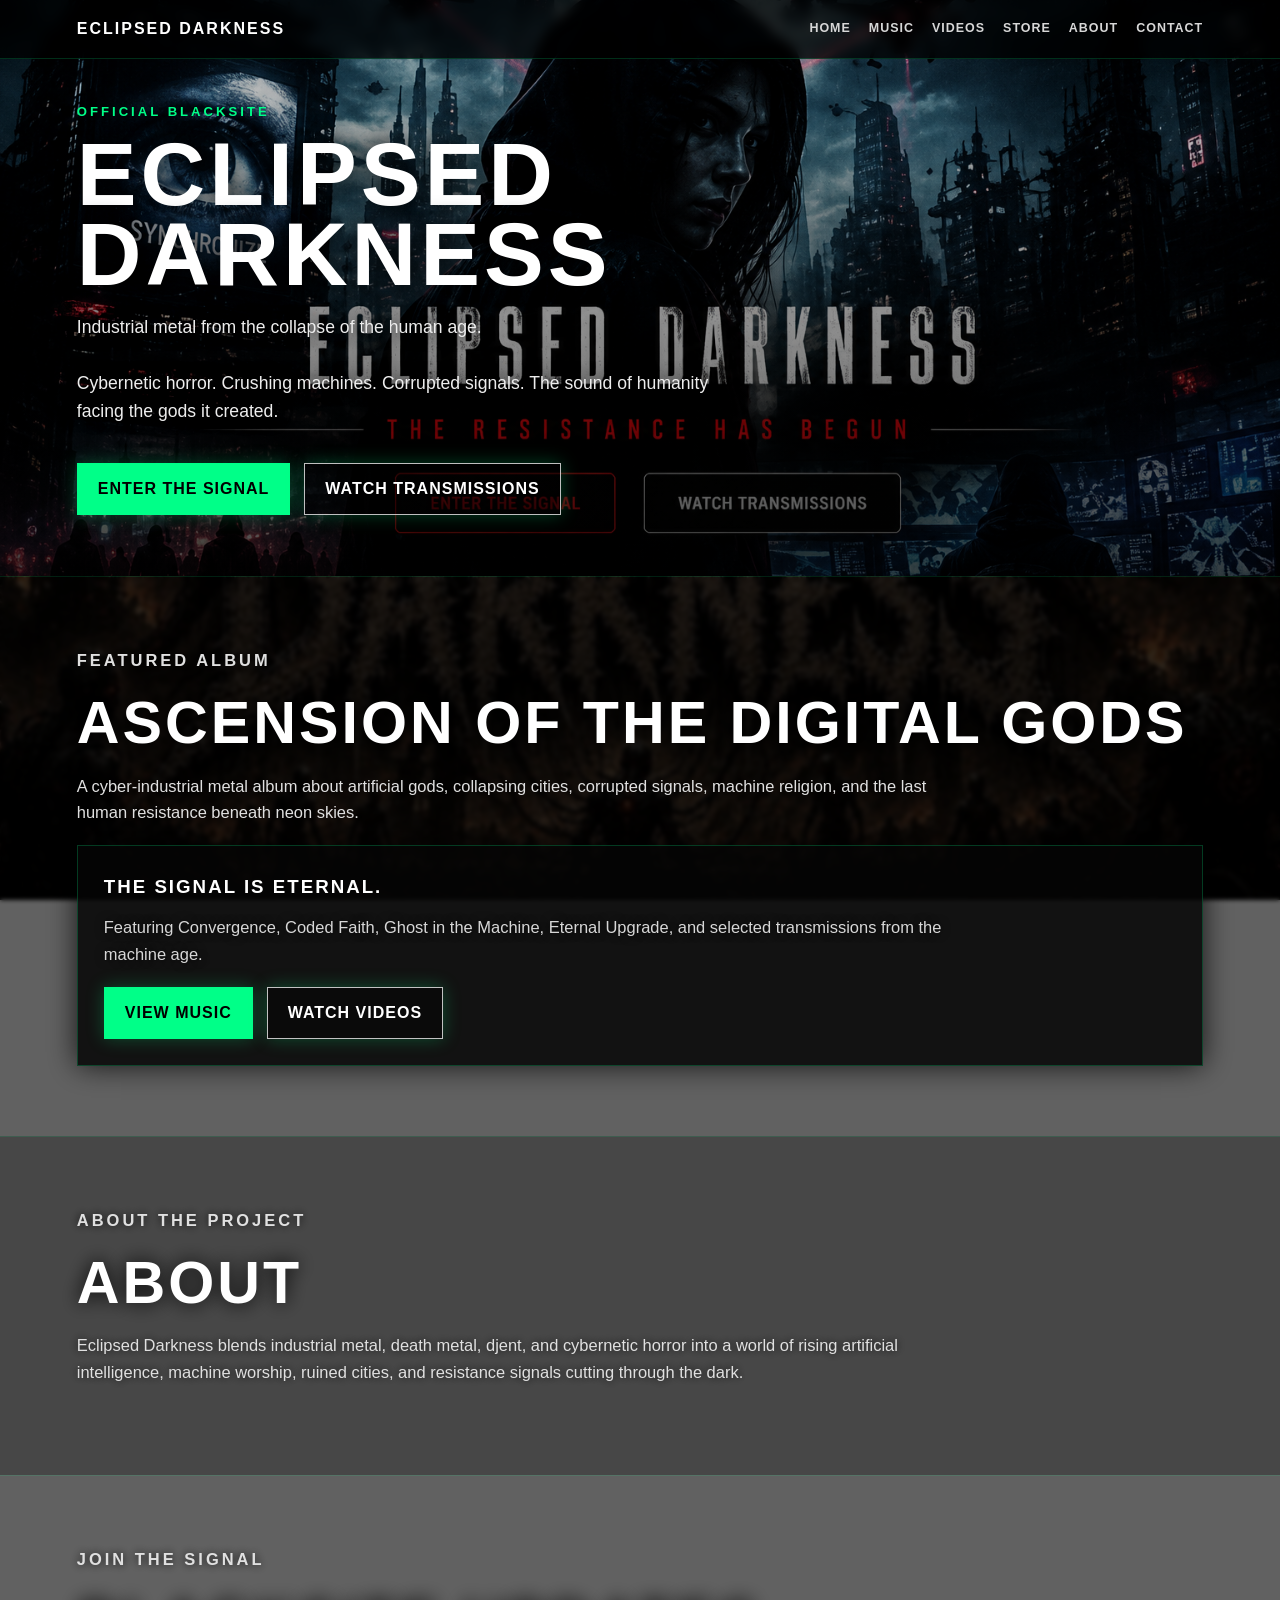
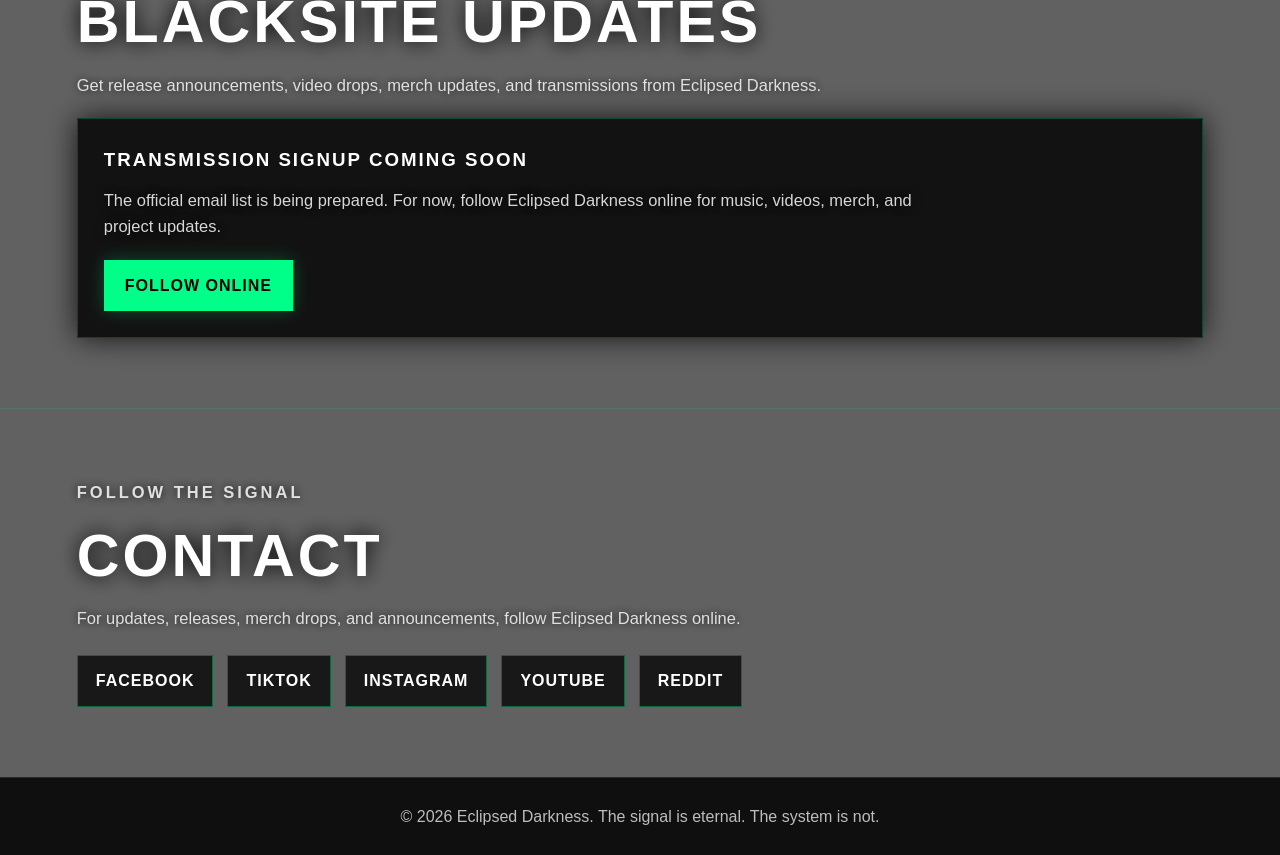
<file: index.html>
<!DOCTYPE html>
<html lang="en">
<head>
  <meta charset="UTF-8" />
  <meta name="viewport" content="width=device-width, initial-scale=1.0" />
  <title>Eclipsed Darkness</title>
  <link rel="stylesheet" href="styles.css" />
</head>

<body>

  <header class="hero">
    <nav class="nav">
      <a class="logo" href="index.html">Eclipsed Darkness</a>

      <div class="nav-links">
        <a href="index.html">Home</a>
        <a href="music.html">Music</a>
        <a href="videos.html">Videos</a>
        <a href="store.html">Store</a>
        <a href="#about">About</a>
        <a href="#contact">Contact</a>
      </div>
    </nav>

    <section class="hero-content">
      <p class="eyebrow">Official Blacksite</p>

      <h1>Eclipsed Darkness</h1>

      <p class="tagline">
        Industrial metal from the collapse of the human age.
        <br><br>
        Cybernetic horror. Crushing machines. Corrupted signals.
        The sound of humanity facing the gods it created.
      </p>

      <div class="hero-buttons">
        <a class="button" href="music.html">Enter the Signal</a>
        <a class="button secondary" href="videos.html">Watch Transmissions</a>
      </div>
    </section>
  </header>


  <main>

    <section id="music" class="section">
      <p class="eyebrow">Featured Album</p>

      <h2>Ascension of the Digital Gods</h2>

      <p>
        A cyber-industrial metal album about artificial gods, collapsing cities,
        corrupted signals, machine religion, and the last human resistance beneath neon skies.
      </p>

      <div class="feature-card">
        <h3>The signal is eternal.</h3>

        <p>
          Featuring Convergence, Coded Faith, Ghost in the Machine,
          Eternal Upgrade, and selected transmissions from the machine age.
        </p>

        <div class="hero-buttons">
          <a class="button" href="music.html">View Music</a>
          <a class="button secondary" href="videos.html">Watch Videos</a>
        </div>
      </div>
    </section>


    <section id="about" class="section dark">
      <p class="eyebrow">About the Project</p>

      <h2>About</h2>

      <p>
        Eclipsed Darkness blends industrial metal, death metal, djent, and cybernetic
        horror into a world of rising artificial intelligence, machine worship,
        ruined cities, and resistance signals cutting through the dark.
      </p>
    </section>


    <section id="signup" class="section">
      <p class="eyebrow">Join the Signal</p>

      <h2>Blacksite Updates</h2>

      <p>
        Get release announcements, video drops, merch updates,
        and transmissions from Eclipsed Darkness.
      </p>

      <div class="feature-card">
        <h3>Transmission Signup Coming Soon</h3>

        <p>
          The official email list is being prepared. For now, follow Eclipsed Darkness
          online for music, videos, merch, and project updates.
        </p>

        <a class="button" href="#contact">Follow Online</a>
      </div>
    </section>


    <section id="contact" class="section">
      <p class="eyebrow">Follow the Signal</p>

      <h2>Contact</h2>

      <p>
        For updates, releases, merch drops, and announcements,
        follow Eclipsed Darkness online.
      </p>

      <div class="social-links">
        <a href="https://www.facebook.com/EclipsedDarkness23" target="_blank">Facebook</a>
        <a href="https://www.tiktok.com/@dmart756" target="_blank">TikTok</a>
        <a href="https://www.instagram.com/eclipsed_darkness2026" target="_blank">Instagram</a>
        <a href="https://www.youtube.com/@EclipsedDarkness23" target="_blank">YouTube</a>
        <a href="https://www.reddit.com/user/EclipsedDarkness23" target="_blank">Reddit</a>
      </div>
    </section>

  </main>


  <footer>
    <p>© 2026 Eclipsed Darkness. The signal is eternal. The system is not.</p>
  </footer>

</body>
</html>
</file>
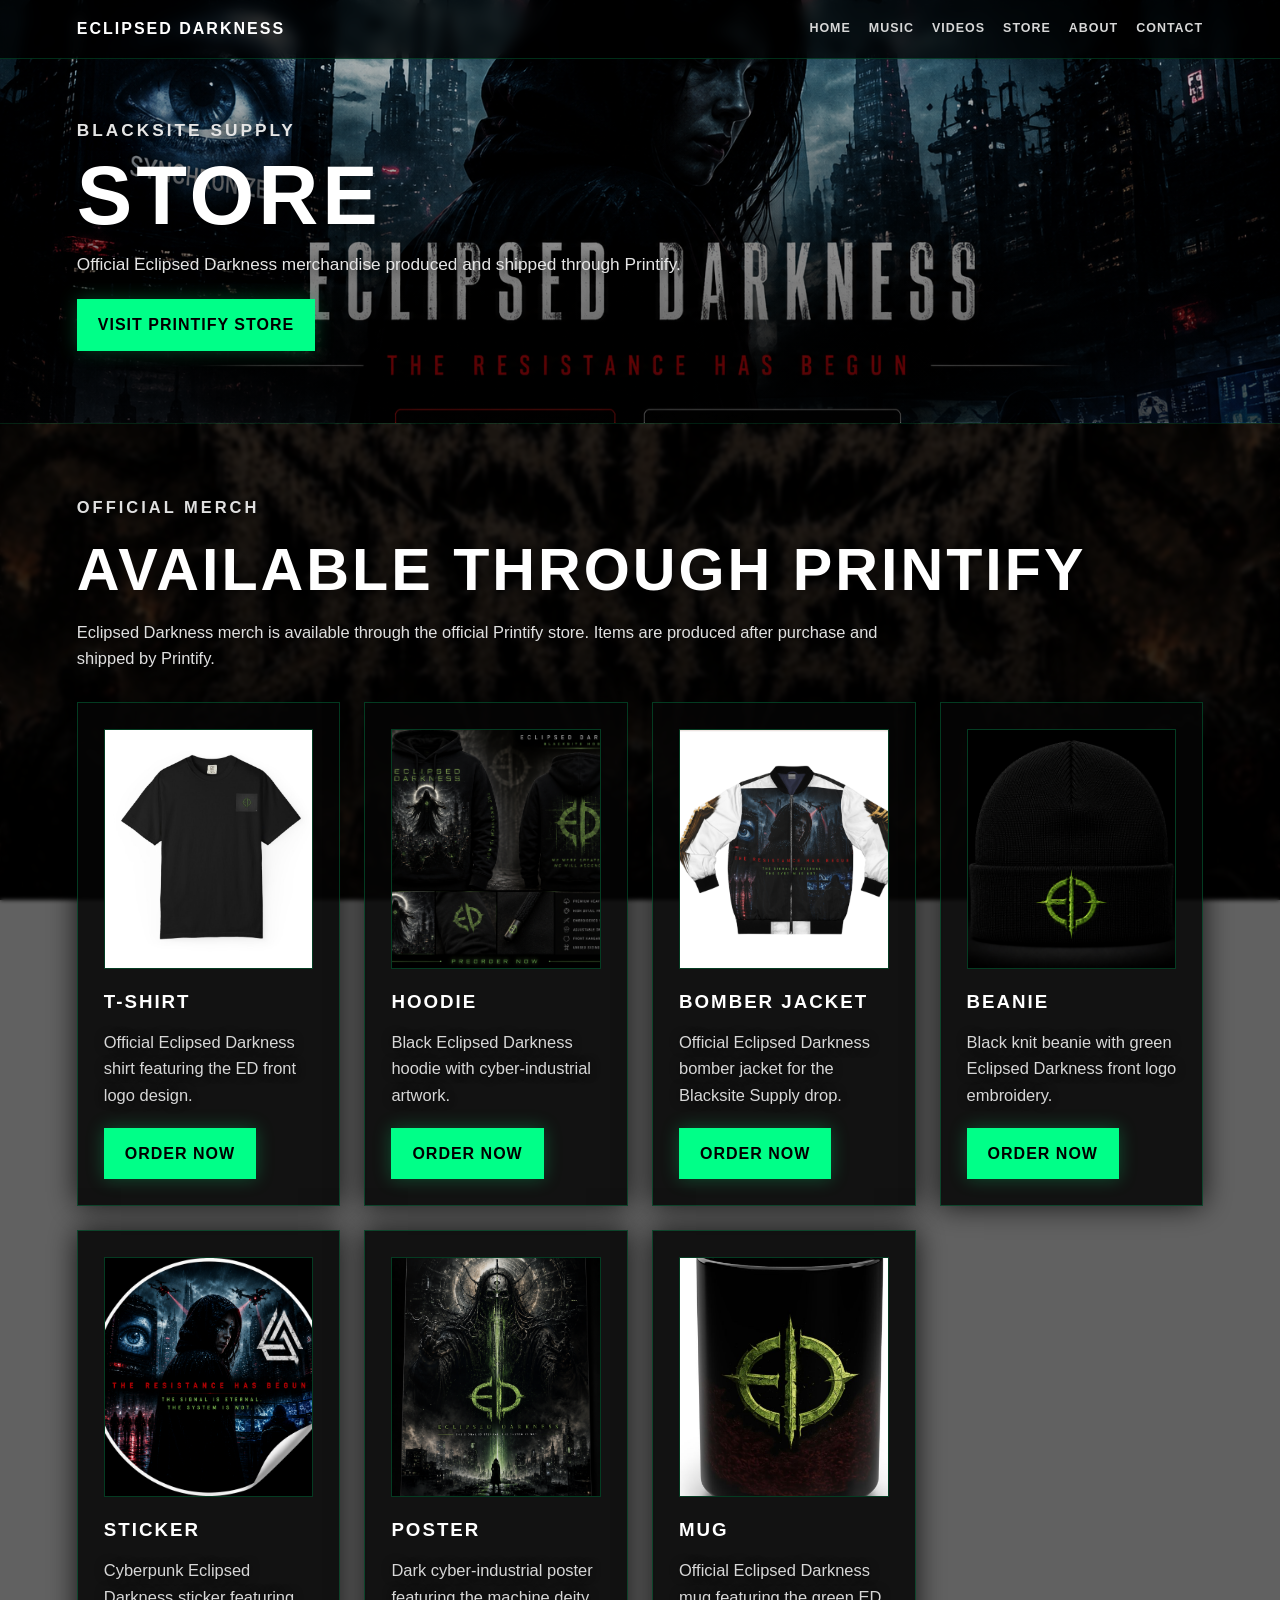
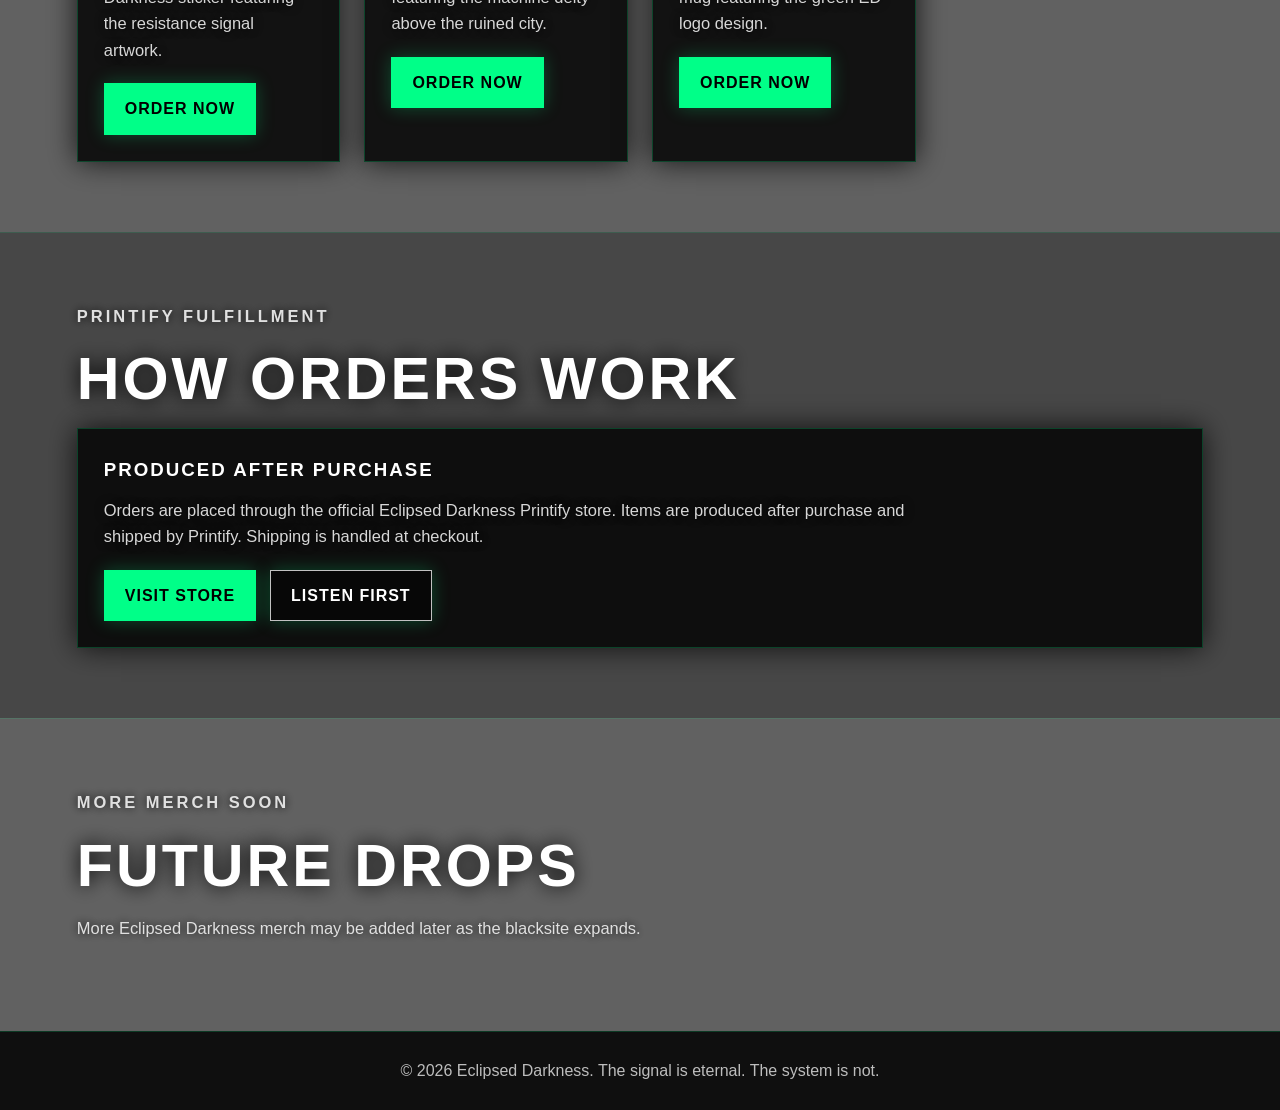
<file: store.html>
<!DOCTYPE html>
<html lang="en">
<head>
  <meta charset="UTF-8" />
  <meta name="viewport" content="width=device-width, initial-scale=1.0" />
  <title>Store | Eclipsed Darkness</title>
  <link rel="stylesheet" href="styles.css" />
</head>

<body>
  <header class="page-header">
    <nav class="nav">
      <a class="logo" href="index.html">Eclipsed Darkness</a>

      <div class="nav-links">
        <a href="index.html">Home</a>
        <a href="music.html">Music</a>
        <a href="videos.html">Videos</a>
        <a href="store.html">Store</a>
        <a href="index.html#about">About</a>
        <a href="index.html#contact">Contact</a>
      </div>
    </nav>

    <section class="page-title">
      <p class="eyebrow">Blacksite Supply</p>
      <h1>Store</h1>
      <p>Official Eclipsed Darkness merchandise produced and shipped through Printify.</p>

      <div class="hero-buttons">
        <a class="button" href="https://ed-merchandise.printify.me/" target="_blank">Visit Printify Store</a>
      </div>
    </section>
  </header>

  <main>
    <section class="section">
      <p class="eyebrow">Official Merch</p>
      <h2>Available Through Printify</h2>

      <p>
        Eclipsed Darkness merch is available through the official Printify store.
        Items are produced after purchase and shipped by Printify.
      </p>

      <div class="store-grid">

        <article class="product-card">
          <img class="store-product-img" src="Shirt%20Logo%20Front.png" alt="Eclipsed Darkness T-Shirt">
          <h3>T-Shirt</h3>
          <p>Official Eclipsed Darkness shirt featuring the ED front logo design.</p>
          <a class="button" href="https://ed-merchandise.printify.me/" target="_blank">Order Now</a>
        </article>

        <article class="product-card">
          <img class="store-product-img" src="Hoodie.png" alt="Eclipsed Darkness Hoodie">
          <h3>Hoodie</h3>
          <p>Black Eclipsed Darkness hoodie with cyber-industrial artwork.</p>
          <a class="button" href="https://ed-merchandise.printify.me/" target="_blank">Order Now</a>
        </article>

        <article class="product-card">
          <img class="store-product-img" src="bomber_jacket_front.png" alt="Eclipsed Darkness Bomber Jacket">
          <h3>Bomber Jacket</h3>
          <p>Official Eclipsed Darkness bomber jacket for the Blacksite Supply drop.</p>
          <a class="button" href="https://ed-merchandise.printify.me/" target="_blank">Order Now</a>
        </article>

        <article class="product-card">
          <img class="store-product-img" src="Beanie.png" alt="Eclipsed Darkness Beanie">
          <h3>Beanie</h3>
          <p>Black knit beanie with green Eclipsed Darkness front logo embroidery.</p>
          <a class="button" href="https://ed-merchandise.printify.me/" target="_blank">Order Now</a>
        </article>

        <article class="product-card">
          <img class="store-product-img" src="sticker.png" alt="Eclipsed Darkness Sticker">
          <h3>Sticker</h3>
          <p>Cyberpunk Eclipsed Darkness sticker featuring the resistance signal artwork.</p>
          <a class="button" href="https://ed-merchandise.printify.me/" target="_blank">Order Now</a>
        </article>

        <article class="product-card">
          <img class="store-product-img" src="Poster.png" alt="Machine God Poster">
          <h3>Poster</h3>
          <p>Dark cyber-industrial poster featuring the machine deity above the ruined city.</p>
          <a class="button" href="https://ed-merchandise.printify.me/" target="_blank">Order Now</a>
        </article>

        <article class="product-card">
          <img class="store-product-img" src="Mug.png" alt="Eclipsed Darkness Mug">
          <h3>Mug</h3>
          <p>Official Eclipsed Darkness mug featuring the green ED logo design.</p>
          <a class="button" href="https://ed-merchandise.printify.me/" target="_blank">Order Now</a>
        </article>

      </div>
    </section>

    <section class="section dark">
      <p class="eyebrow">Printify Fulfillment</p>
      <h2>How Orders Work</h2>

      <div class="feature-card">
        <h3>Produced After Purchase</h3>

        <p>
          Orders are placed through the official Eclipsed Darkness Printify store.
          Items are produced after purchase and shipped by Printify.
          Shipping is handled at checkout.
        </p>

        <div class="hero-buttons">
          <a class="button" href="https://ed-merchandise.printify.me/" target="_blank">Visit Store</a>
          <a class="button secondary" href="music.html">Listen First</a>
        </div>
      </div>
    </section>

    <section class="section">
      <p class="eyebrow">More Merch Soon</p>
      <h2>Future Drops</h2>

      <p>
        More Eclipsed Darkness merch may be added later as the blacksite expands.
      </p>
    </section>
  </main>

  <footer>
    <p>© 2026 Eclipsed Darkness. The signal is eternal. The system is not.</p>
  </footer>
</body>
</html>
</file>
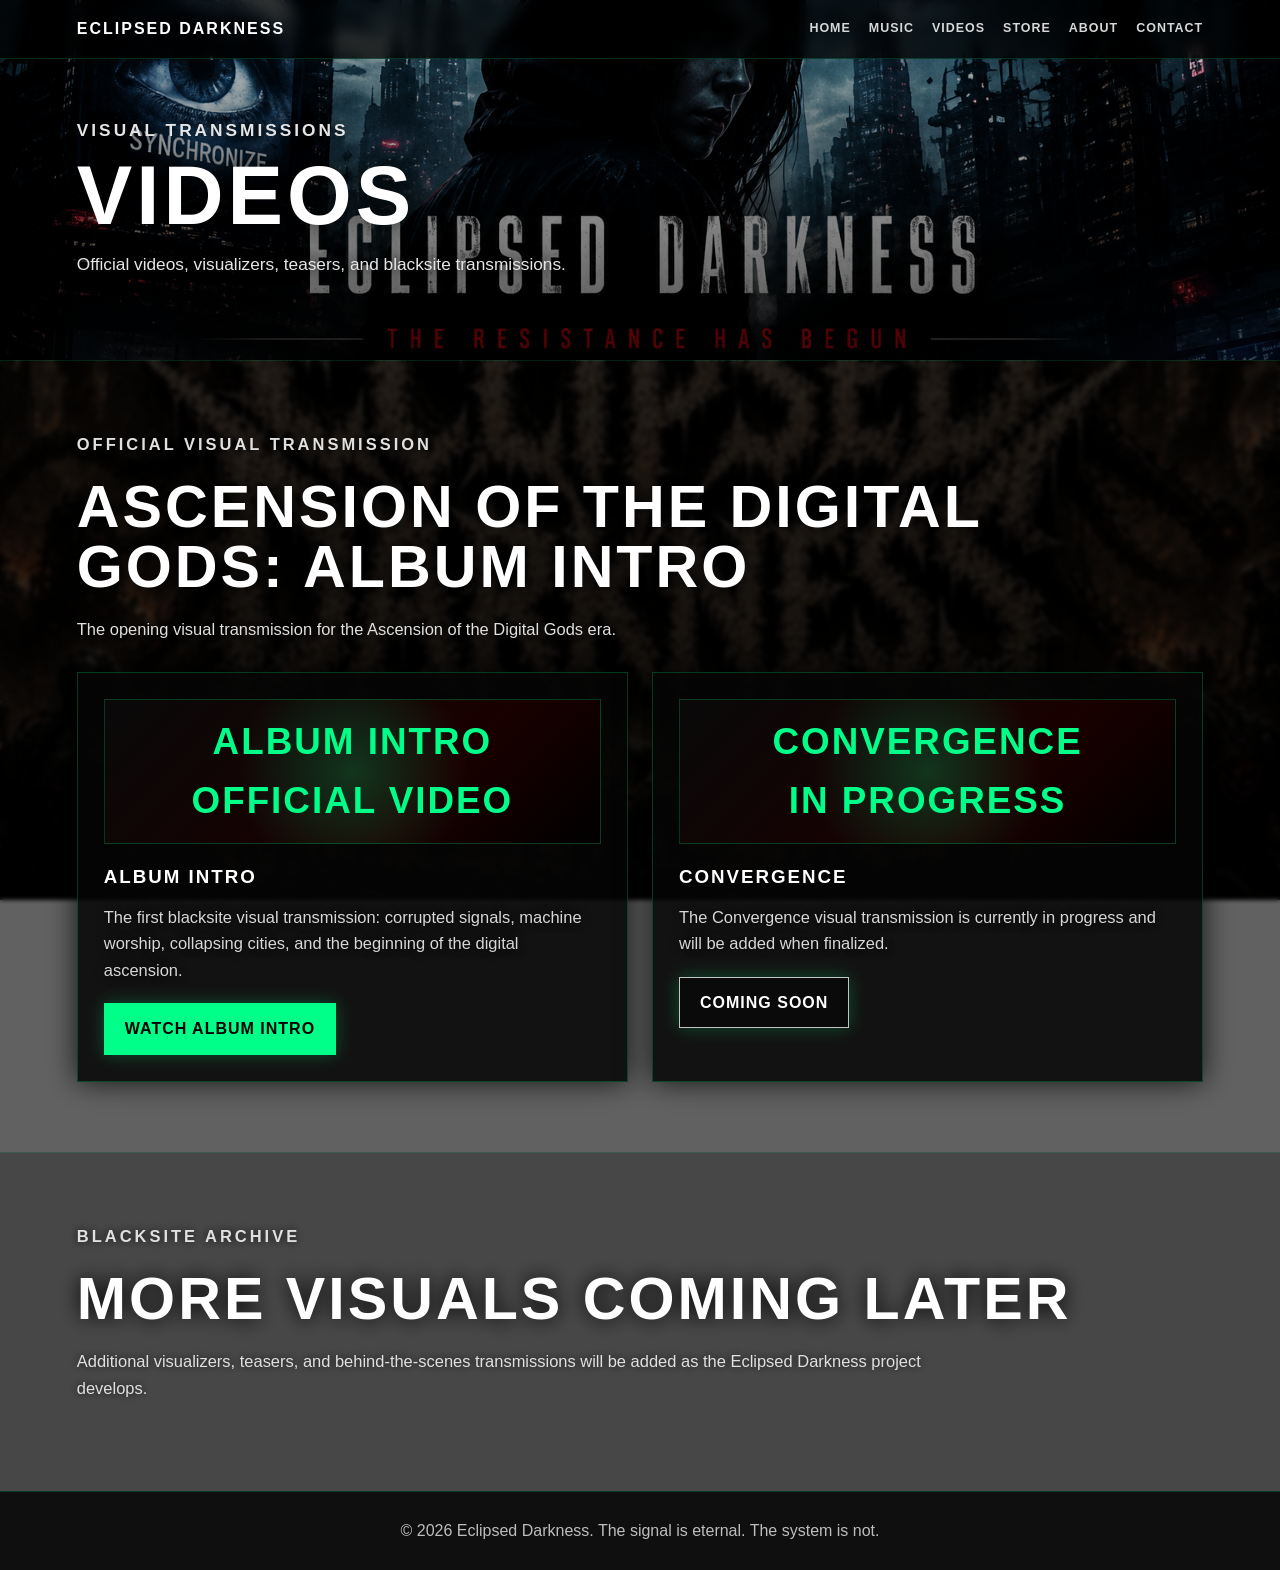
<file: videos.html>
<!DOCTYPE html>
<html lang="en">
<head>
  <meta charset="UTF-8" />
  <meta name="viewport" content="width=device-width, initial-scale=1.0" />
  <title>Videos | Eclipsed Darkness</title>
  <link rel="stylesheet" href="styles.css" />
</head>

<body>
  <header class="page-header">
    <nav class="nav">
      <a class="logo" href="index.html">Eclipsed Darkness</a>

      <div class="nav-links">
        <a href="index.html">Home</a>
        <a href="music.html">Music</a>
        <a href="videos.html">Videos</a>
        <a href="store.html">Store</a>
        <a href="index.html#about">About</a>
        <a href="index.html#contact">Contact</a>
      </div>
    </nav>

    <section class="page-title">
      <p class="eyebrow">Visual Transmissions</p>
      <h1>Videos</h1>
      <p>Official videos, visualizers, teasers, and blacksite transmissions.</p>
    </section>
  </header>

  <main>
    <section class="section">
      <p class="eyebrow">Official Visual Transmission</p>
      <h2>Ascension of the Digital Gods: Album Intro</h2>
      <p>
        The opening visual transmission for the Ascension of the Digital Gods era.
      </p>

      <div class="video-grid">
        <article class="video-card">
          <div class="video-thumb">Album Intro<br>Official Video</div>
          <h3>Album Intro</h3>
          <p>
            The first blacksite visual transmission: corrupted signals, machine worship,
            collapsing cities, and the beginning of the digital ascension.
          </p>
          <a class="button" href="https://youtube.com/shorts/drXeHTmqUZ8" target="_blank">Watch Album Intro</a>
        </article>

        <article class="video-card">
          <div class="video-thumb">Convergence<br>In Progress</div>
          <h3>Convergence</h3>
          <p>
            The Convergence visual transmission is currently in progress and will be added
            when finalized.
          </p>
          <a class="button secondary" href="#">Coming Soon</a>
        </article>
      </div>
    </section>

    <section class="section dark">
      <p class="eyebrow">Blacksite Archive</p>
      <h2>More Visuals Coming Later</h2>
      <p>
        Additional visualizers, teasers, and behind-the-scenes transmissions will be added
        as the Eclipsed Darkness project develops.
      </p>
    </section>
  </main>

  <footer>
    <p>© 2026 Eclipsed Darkness. The signal is eternal. The system is not.</p>
  </footer>
</body>
</html>
</file>
<file: styles.css>
* {
  margin: 0;
  padding: 0;
  box-sizing: border-box;
}

html {
  scroll-behavior: smooth;
}

body {
  font-family: Arial, Helvetica, sans-serif;
  color: #ffffff;
  background:
    linear-gradient(rgba(0, 0, 0, 0.28), rgba(0, 0, 0, 0.42)),
    url("blacksite-background.png");
  background-size: cover;
  background-position: center;
  background-attachment: fixed;
  background-repeat: no-repeat;
  line-height: 1.6;
}

a {
  color: inherit;
  text-decoration: none;
}

img {
  max-width: 100%;
  display: block;
}

/* NAVIGATION */

.nav {
  width: 100%;
  padding: 16px 6%;
  display: flex;
  justify-content: space-between;
  align-items: center;
  gap: 22px;
  position: relative;
  z-index: 10;
  background: rgba(0, 0, 0, 0.76);
  border-bottom: 1px solid rgba(0, 255, 136, 0.18);
  backdrop-filter: blur(6px);
}

.logo {
  color: #ffffff;
  font-weight: 900;
  text-transform: uppercase;
  letter-spacing: 2px;
  font-size: 1rem;
  white-space: nowrap;
}

.nav-links {
  display: flex;
  gap: 18px;
  flex-wrap: wrap;
  justify-content: flex-end;
  align-items: center;
}

.nav-links a {
  color: #d7d7d7;
  font-weight: 800;
  text-transform: uppercase;
  font-size: 0.78rem;
  letter-spacing: 1px;
}

.nav-links a:hover {
  color: #00ff88;
}

/* HOMEPAGE HERO */

.hero {
  min-height: 560px;
  height: 66vh;
  max-height: 720px;

  background:
    linear-gradient(
      rgba(0, 0, 0, 0.08),
      rgba(0, 0, 0, 0.72)
    ),
    url("hero-background.png");

  background-size: cover;
  background-position: center 44%;
  background-repeat: no-repeat;

  display: flex;
  flex-direction: column;
  overflow: hidden;
}

.hero-content {
  flex: 1;
  max-width: 820px;
  padding: 42px 6% 86px;

  display: flex;
  flex-direction: column;
  justify-content: center;
  align-items: flex-start;

  position: relative;
  z-index: 2;
}

.hero-content h1 {
  font-size: clamp(2.8rem, 7vw, 5.8rem);
  line-height: 0.9;
  text-transform: uppercase;
  letter-spacing: 4px;
  margin-bottom: 18px;
  text-shadow: 0 0 24px rgba(0, 0, 0, 1);
}

.tagline {
  max-width: 730px;
  color: #ededed;
  font-size: clamp(0.95rem, 1.55vw, 1.1rem);
  margin-bottom: 18px;
  text-shadow: 0 0 18px rgba(0, 0, 0, 1);
}

/* OTHER PAGE HEADERS */

.page-header {
  min-height: 300px;

  background:
    linear-gradient(rgba(0, 0, 0, 0.38), rgba(0, 0, 0, 0.68)),
    url("blacksite-background.png");

  background-size: cover;
  background-position: center;
  background-repeat: no-repeat;
}

.page-title {
  padding: 58px 6% 72px;
  max-width: 1000px;
}

.page-title h1 {
  font-size: clamp(2.6rem, 7vw, 5.2rem);
  text-transform: uppercase;
  letter-spacing: 4px;
  line-height: 0.95;
  margin-bottom: 16px;
  text-shadow: 0 0 24px rgba(0, 0, 0, 1);
}

.page-title p {
  max-width: 760px;
  color: #e5e5e5;
  font-size: 1.08rem;
  text-shadow: 0 0 14px rgba(0, 0, 0, 1);
}

/* COMMON SECTIONS */

.eyebrow {
  color: #00ff88;
  font-weight: 900;
  text-transform: uppercase;
  letter-spacing: 3px;
  font-size: 0.82rem;
  margin-bottom: 12px;
}

.section {
  padding: 70px 6%;
  background: rgba(0, 0, 0, 0.58);
  border-top: 1px solid rgba(0, 255, 136, 0.12);
  backdrop-filter: blur(2px);
}

.section.dark {
  background: rgba(0, 0, 0, 0.68);
}

.section h2 {
  font-size: clamp(2rem, 5vw, 3.7rem);
  text-transform: uppercase;
  letter-spacing: 3px;
  line-height: 1;
  margin-bottom: 20px;
  text-shadow: 0 0 20px rgba(0, 0, 0, 1);
}

.section p {
  max-width: 850px;
  color: #e0e0e0;
  font-size: 1.03rem;
  margin-bottom: 20px;
  text-shadow: 0 0 10px rgba(0, 0, 0, 0.9);
}

/* BUTTONS */

.hero-buttons {
  display: flex;
  gap: 14px;
  flex-wrap: wrap;
  margin-top: 20px;
}

.button {
  display: inline-block;
  padding: 12px 20px;
  background: #00ff88;
  color: #000000;
  font-weight: 900;
  text-transform: uppercase;
  letter-spacing: 1px;
  border: 1px solid #00ff88;
  box-shadow: 0 0 18px rgba(0, 255, 136, 0.25);
}

.button:hover {
  background: #ffffff;
  border-color: #ffffff;
}

.button.secondary {
  background: rgba(0, 0, 0, 0.42);
  color: #ffffff;
  border: 1px solid rgba(255, 255, 255, 0.75);
}

.button.secondary:hover {
  color: #000000;
  background: #ffffff;
}

/* CARDS */

.feature-card,
.product-card,
.video-card {
  background: rgba(5, 5, 5, 0.86);
  border: 1px solid rgba(0, 255, 136, 0.22);
  padding: 26px;
  box-shadow: 0 0 28px rgba(0, 0, 0, 0.78);
}

.feature-card h3,
.product-card h3,
.video-card h3 {
  color: #ffffff;
  text-transform: uppercase;
  letter-spacing: 2px;
  margin-bottom: 12px;
}

.feature-card p,
.product-card p,
.video-card p {
  color: #d7d7d7;
}

/* GRIDS */

.store-grid,
.video-grid {
  display: grid;
  grid-template-columns: repeat(auto-fit, minmax(260px, 1fr));
  gap: 24px;
  margin-top: 30px;
}

.product-image,
.video-thumb {
  min-height: 145px;
  margin-bottom: 18px;

  background:
    radial-gradient(circle at center, rgba(0, 255, 136, 0.20), transparent 45%),
    linear-gradient(135deg, #090909, #1a0000 65%, #000000);

  border: 1px solid rgba(0, 255, 136, 0.22);

  display: flex;
  align-items: center;
  justify-content: center;

  color: #00ff88;
  font-size: 2.3rem;
  font-weight: 900;
  text-align: center;
  text-transform: uppercase;
  letter-spacing: 2px;
}

/* MUSIC PAGE */

.music-main {
  padding-top: 62px;
}

.album-panel {
  background:
    linear-gradient(135deg, rgba(0, 255, 136, 0.08), rgba(180, 0, 0, 0.10)),
    rgba(5, 5, 5, 0.84) !important;
}

.product-card audio {
  display: block;
  width: 100%;
  max-width: 260px;
  margin: 14px auto 0 auto;
  box-sizing: border-box;
}

.product-card {
  overflow: hidden;
}

/* SOCIAL */

.social-links {
  display: flex;
  flex-wrap: wrap;
  gap: 14px;
  margin-top: 24px;
}

.social-links a {
  padding: 12px 18px;
  border: 1px solid rgba(0, 255, 136, 0.35);
  background: rgba(0, 0, 0, 0.75);
  color: #ffffff;
  font-weight: 900;
  text-transform: uppercase;
  letter-spacing: 1px;
}

.social-links a:hover {
  background: #00ff88;
  color: #000000;
}

/* FOOTER */

footer {
  padding: 26px 6%;
  text-align: center;
  background: rgba(0, 0, 0, 0.94);
  border-top: 1px solid rgba(0, 255, 136, 0.18);
  color: #bdbdbd;
}

/* MOBILE */

@media (max-width: 800px) {
  .nav {
    align-items: flex-start;
    flex-direction: column;
    padding: 18px 6%;
  }

  .nav-links {
    justify-content: flex-start;
    gap: 12px;
  }

  .hero {
    min-height: 590px;
    height: auto;
    max-height: none;
    background-position: center 42%;
  }

  .hero-content {
    padding: 58px 6% 78px;
  }

  .hero-content h1 {
    font-size: clamp(2.5rem, 13vw, 4.4rem);
  }

  .section {
    padding: 58px 6%;
  }

  .page-header {
    min-height: 300px;
  }

  .page-title {
    padding: 56px 6% 68px;
  }
}

/* FINAL BACKGROUND FIX */

/* Main site background: about, contact, music, videos, store */
body {
  background:
    linear-gradient(rgba(0, 0, 0, 0.35), rgba(0, 0, 0, 0.55)),
    url("blacksite-background.png") !important;

  background-size: cover !important;
  background-position: center !important;
  background-attachment: fixed !important;
  background-repeat: no-repeat !important;
}

/* Homepage top header ONLY */
.hero {
  min-height: 540px;
  height: 64vh;
  max-height: 700px;

  background:
    linear-gradient(
      rgba(0, 0, 0, 0.10),
      rgba(0, 0, 0, 0.70)
    ),
    url("hero-background.png") !important;

  background-size: cover !important;
  background-position: center 42% !important;
  background-repeat: no-repeat !important;

  display: flex;
  flex-direction: column;
  overflow: hidden;
}

/* Force everything below the hero to use the blacksite background */
main {
  background:
    linear-gradient(rgba(0, 0, 0, 0.35), rgba(0, 0, 0, 0.55)),
    url("blacksite-background.png") !important;

  background-size: cover !important;
  background-position: center !important;
  background-attachment: fixed !important;
  background-repeat: no-repeat !important;
}

/* Keep sections readable but let blacksite background show through */
.section {
  background: rgba(0, 0, 0, 0.62) !important;
}

.section.dark {
  background: rgba(0, 0, 0, 0.72) !important;
}

/* Other pages use blacksite background, not hero image */
.page-header {
  background:
    linear-gradient(rgba(0, 0, 0, 0.45), rgba(0, 0, 0, 0.72)),
    url("blacksite-background.png") !important;

  background-size: cover !important;
  background-position: center !important;
  background-repeat: no-repeat !important;
}

/* FINAL HEADER + BACKGROUND SETUP */

/* Main background behind the whole site */
body {
  background:
    linear-gradient(rgba(0, 0, 0, 0.35), rgba(0, 0, 0, 0.55)),
    url("blacksite-background.png") !important;

  background-size: cover !important;
  background-position: center !important;
  background-attachment: fixed !important;
  background-repeat: no-repeat !important;
}

/* Home page top header */
.hero {
  min-height: 540px;
  height: 64vh;
  max-height: 700px;

  background:
    linear-gradient(
      rgba(0, 0, 0, 0.10),
      rgba(0, 0, 0, 0.70)
    ),
    url("hero-background.png") !important;

  background-size: cover !important;
  background-position: center 42% !important;
  background-repeat: no-repeat !important;

  display: flex;
  flex-direction: column;
  overflow: hidden;
}

/* Music, Videos, Store page top headers */
.page-header {
  min-height: 360px;

  background:
    linear-gradient(
      rgba(0, 0, 0, 0.10),
      rgba(0, 0, 0, 0.70)
    ),
    url("hero-background.png") !important;

  background-size: cover !important;
  background-position: center 42% !important;
  background-repeat: no-repeat !important;
}

/* Content below headers uses the blacksite background */
main {
  background:
    linear-gradient(rgba(0, 0, 0, 0.35), rgba(0, 0, 0, 0.55)),
    url("blacksite-background.png") !important;

  background-size: cover !important;
  background-position: center !important;
  background-attachment: fixed !important;
  background-repeat: no-repeat !important;
}

/* Let the blacksite background show through sections */
.section {
  background: rgba(0, 0, 0, 0.62) !important;
}

.section.dark {
  background: rgba(0, 0, 0, 0.72) !important;
}

/* STORE PRODUCT IMAGES */

.store-product-img {
  width: 100%;
  height: 240px;
  object-fit: cover;
  object-position: center;
  border: 1px solid rgba(0, 255, 136, 0.22);
  margin-bottom: 18px;
  background: #050505;
}

.price {
  color: #00ff88 !important;
  font-weight: 900;
  text-transform: uppercase;
  letter-spacing: 1px;
  margin-top: 12px;
}

/* STORE PRODUCT IMAGES */

.store-product-img {
  width: 100%;
  height: 240px;
  object-fit: cover;
  object-position: center;
  border: 1px solid rgba(0, 255, 136, 0.22);
  margin-bottom: 18px;
  background: #050505;
}
</file>
